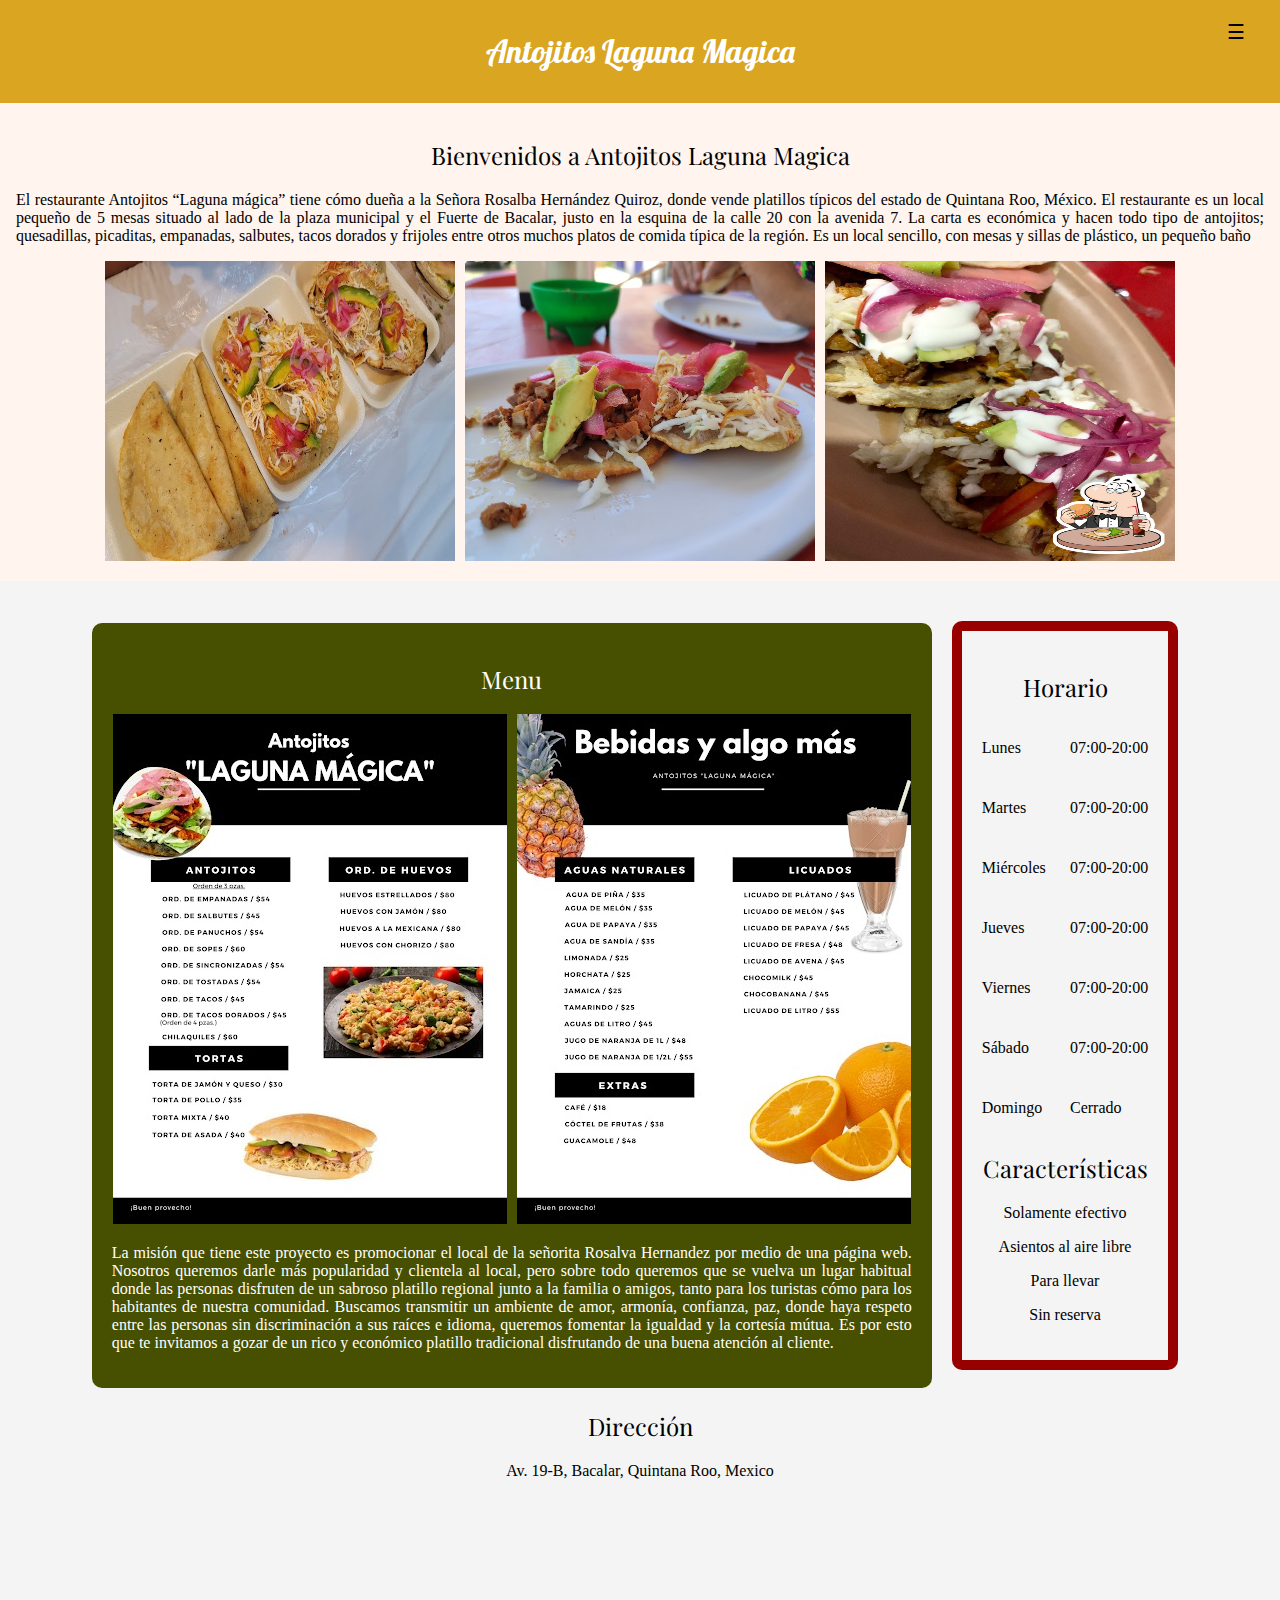
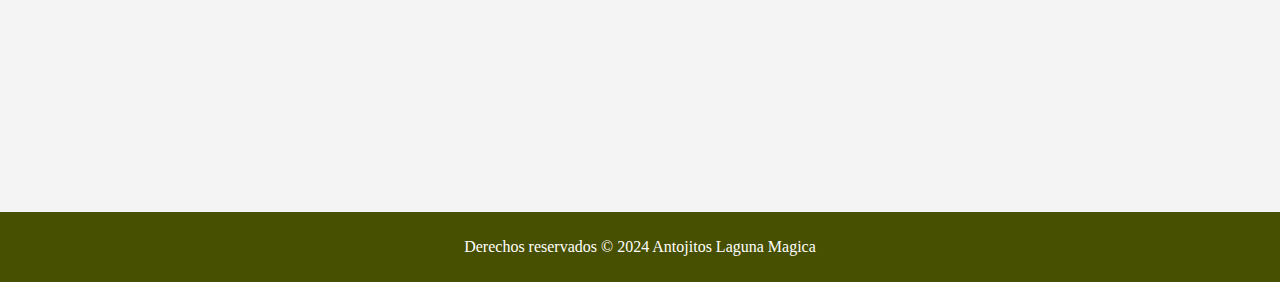
<file: index.html>
<!DOCTYPE html>
<html lang="es">
<head>
    <meta charset="UTF-8">
    <meta name="viewport" content="width=device-width, initial-scale=1.0">
    <title>Antojitos Laguna Magica</title>
    <link rel="stylesheet" href="Main.css">
    <link rel="preconnect" href="https://fonts.googleapis.com">
    <link rel="preconnect" href="https://fonts.gstatic.com" crossorigin>
    <link href="https://fonts.googleapis.com/css2?family=Lobster&display=swap" rel="stylesheet">
    <link rel="preconnect" href="https://fonts.googleapis.com">
    <link rel="preconnect" href="https://fonts.gstatic.com" crossorigin>
    <link href="https://fonts.googleapis.com/css2?family=Playfair+Display:ital,wght@0,400..900;1,400..900&display=swap" rel="stylesheet">
    <script src="Main.js"></script>
</head>
<body>
<header>
    <h1>Antojitos Laguna Magica</h1>
</header>
<!--Esto es el menu izquierdo-->
<!--<div class="menu-btn" onclick="openNav()">Menú</div>-->
<div class="menu-btn-derecho" onclick="toggleMenuDerecho()">☰</div>
<div id="mySidebar" class="sidebar">
    <a href="javascript:void(0)" class="closebtn" onclick="closeNav()">×</a>
    <a href="#" onmouseover="showImage('https://mandolina.co/wp-content/uploads/2023/06/tacos-clasicos.png')"
       onmouseout="hideImage()">Sobre Melitta</a>
    <a href="#"
       onmouseover="showImage('https://www.eluniversal.com.mx/resizer/-vfHb1Ai7zxRStMrUWGy2tz05SE=/1100x666/cloudfront-us-east-1.images.arcpublishing.com/eluniversal/6SRR6J7NQBG3BCL7CH4UCMB4PY.jpg')"
       onmouseout="hideImage()">Comunidad/Medios</a>
</div>
<!--Esto es el menu derecho-->
<div id="menuDerecho" class="menu-derecho">
    <a href="contacto.html">Contacto</a>
</div>


<!--Cuerpo -->
<main>
    <div class="content">
        <h2>Bienvenidos a Antojitos Laguna Magica</h2>
        <p>El restaurante Antojitos “Laguna mágica” tiene cómo dueña a la Señora Rosalba Hernández Quiroz, donde vende
            platillos típicos del
            estado de Quintana Roo, México.
            El restaurante es un local pequeño de 5 mesas situado al lado de la plaza municipal y el Fuerte de Bacalar,
            justo en la esquina de la calle 20 con la avenida 7. La carta es económica y hacen todo tipo de antojitos;
            quesadillas, picaditas, empanadas, salbutes, tacos dorados y frijoles entre otros muchos platos de comida
            típica de
            la región. Es un local sencillo, con mesas y sillas de plástico, un pequeño baño</p>
        <div class="contenedor-flex">
            <div class="imagen-container">
                <img src="img/empanadas.jpeg" alt="Empanadas">
            </div>
            <div class="imagen-container">
                <img src="img/sabulte.jpeg" alt="Sabulte">
            </div>
            <div class="imagen-container">
                <img src="img/Torta.jpg" alt="Torta">
            </div>
        </div>
    </div>

    <div class="flex">
        <div class="menu">
            <h2>Menu</h2>
            <div class="contenedor-flex2">
                <div class="">
                    <img src="img/Antojitos.jpeg" alt="Empanadas">
                </div>
                <div class="">
                    <img src="img/Bebidas.jpeg" alt="Sabulte">
                </div>
            </div>
            <p>La misión que tiene este proyecto es promocionar el local de la señorita Rosalva Hernandez por medio de
                una página web.
                Nosotros queremos darle más popularidad y clientela al local, pero sobre todo queremos que se vuelva un
                lugar habitual
                donde las personas disfruten de un sabroso platillo regional junto a la familia o amigos, tanto para los
                turistas cómo
                para los habitantes de nuestra comunidad.
                Buscamos transmitir un ambiente de amor, armonía, confianza, paz, donde haya respeto entre
                las personas sin discriminación a sus raíces e idioma, queremos fomentar la igualdad y la cortesía
                mútua.
                Es por esto que te invitamos a gozar de un rico y económico platillo tradicional disfrutando de una
                buena atención al cliente.</p>
        </div>
        <div class="horario">
            <h2>Horario</h2>
            <div class="grid-horario">
                <p>Lunes</p>
                <p>07:00-20:00</p>
                <p>Martes</p>
                <p>07:00-20:00</p>
                <p>Miércoles</p>
                <p>07:00-20:00</p>
                <p>Jueves</p>
                <p>07:00-20:00</p>
                <p>Viernes</p>
                <p>07:00-20:00</p>
                <p>Sábado</p>
                <p>07:00-20:00</p>
                <p>Domingo</p>
                <p>Cerrado</p>
            </div>
            <div class="caracteristicas">
                <h2>Características</h2>
                <p>Solamente efectivo</p>
                <p>Asientos al aire libre</p>
                <p>Para llevar</p>
                <p>Sin reserva</p>
            </div>
        </div>
    </div>

    <div class="direccion">
        <h2>Dirección</h2>
        <p>Av. 19-B, Bacalar, Quintana Roo, Mexico</p>
        <iframe src="https://www.google.com/maps/embed?pb=!1m13!1m8!1m3!1d15118.263781146145!2d-88.397011!3d18.683464!3m2!1i1024!2i768!4f13.1!3m2!1m1!2zMTjCsDQxJzAwLjUiTiA4OMKwMjMnNDkuMiJX!5e0!3m2!1ses!2sus!4v1712552484971!5m2!1ses!2sus"
                width="400" height="300" style="border:0;" allowfullscreen="" loading="lazy" referrerpolicy="no-referrer-when-downgrade"></iframe>
    </div>
</main>


<footer>
    <p>Derechos reservados © 2024 Antojitos Laguna Magica</p>
</footer>


</body>
</html>
</file>
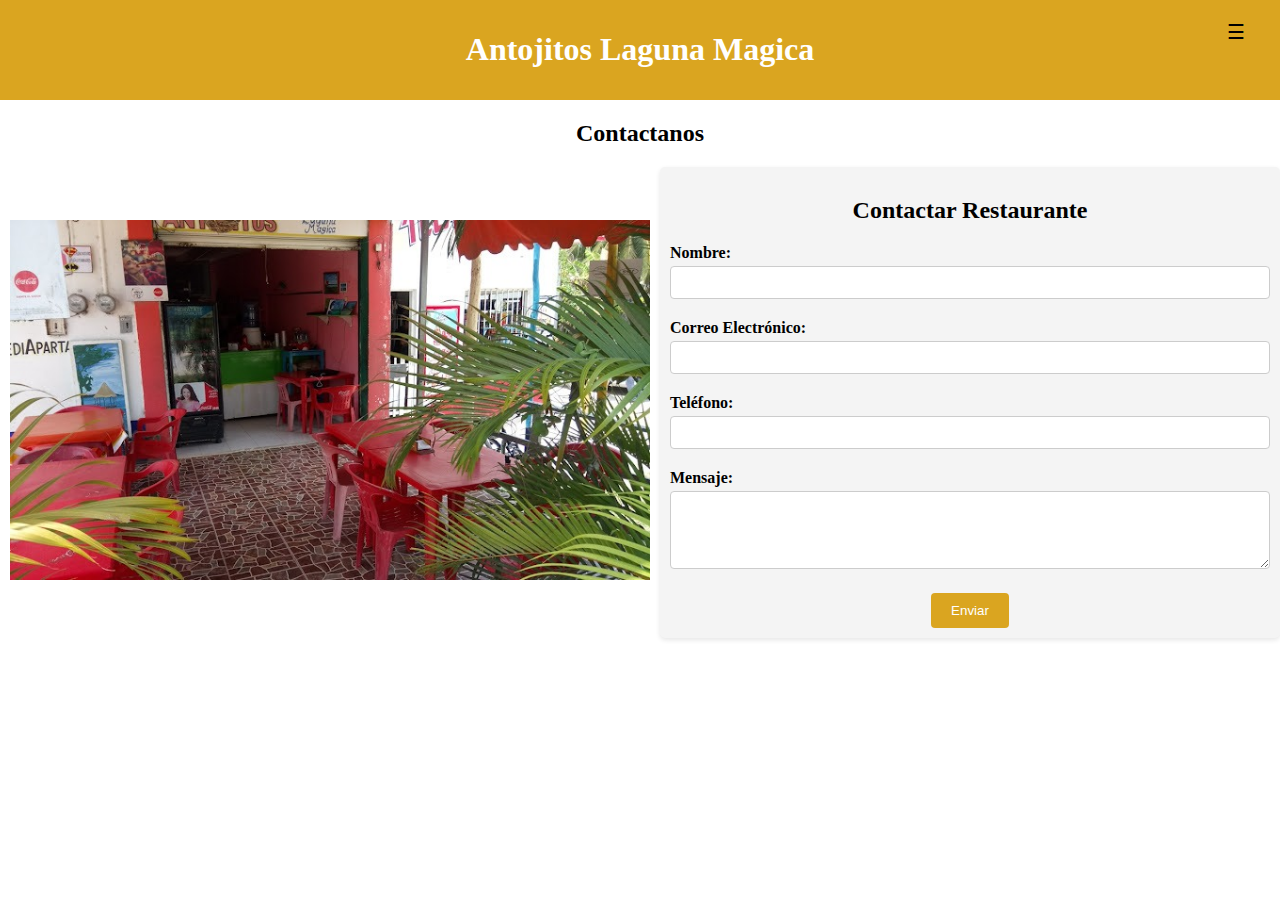
<file: contacto.html>
<!DOCTYPE html>
<html lang="en">
<head>
    <meta charset="UTF-8">
    <title>Contacto</title>
    <link rel="stylesheet" href="contacto1.css">
    <script src="Main.js"></script>
</head>
<body>
<header>
    <h1>Antojitos Laguna Magica</h1>
</header>
<div class="menu-btn-derecho" onclick="toggleMenuDerecho()">☰</div>
<div id="mySidebar" class="sidebar">
    <a href="javascript:void(0)" class="closebtn" onclick="closeNav()">×</a>
    <a href="#" onmouseover="showImage('https://mandolina.co/wp-content/uploads/2023/06/tacos-clasicos.png')"
       onmouseout="hideImage()">Sobre Melitta</a>
    <a href="#"
       onmouseover="showImage('https://www.eluniversal.com.mx/resizer/-vfHb1Ai7zxRStMrUWGy2tz05SE=/1100x666/cloudfront-us-east-1.images.arcpublishing.com/eluniversal/6SRR6J7NQBG3BCL7CH4UCMB4PY.jpg')"
       onmouseout="hideImage()">Comunidad/Medios</a>
</div>
<!--Esto es el menu derecho-->
<div id="menuDerecho" class="menu-derecho">
    <a href="index.html">Inicio</a>
</div>

<main>
    <h2>Contactanos</h2>
    <div class="flex">
        <div>
            <img src="img/Lugar1.jpeg" alt="Local">
        </div>
        <div class="container">
            <h2>Contactar Restaurante</h2>
            <form>
                <div class="form-group">
                    <label for="nombre">Nombre:</label>
                    <input type="text" id="nombre" name="nombre" required>
                </div>
                <div class="form-group">
                    <label for="email">Correo Electrónico:</label>
                    <input type="email" id="email" name="email" required>
                </div>
                <div class="form-group">
                    <label for="telefono">Teléfono:</label>
                    <input type="text" id="telefono" name="telefono">
                </div>
                <div class="form-group">
                    <label for="mensaje">Mensaje:</label>
                    <textarea id="mensaje" name="mensaje" rows="4" required></textarea>
                </div>
                <input type="submit" value="Enviar">
            </form>
        </div>
    </div>
</main>

</body>
</html>
</file>
<file: Main.css>
body {
    margin: 0;
    padding: 0;
    background-color: #f4f4f4;
}
h1{
    font-family: "Lobster", sans-serif;
    font-weight: 400;
    font-style: normal;
}
.flex {
    display: flex; /* Activa flexbox */
    align-items: center;
    justify-content: center;
    flex-wrap: wrap;
    gap: 10px;
    margin: 20px 10px;
}
p{
    font-family: "Times New Roman", Times, serif;
}

.horario {
    padding: 20px; /* Añade espacio alrededor del elemento */
    border: 10px solid #980000; /* Añade un borde para claridad visual */
    box-sizing: border-box; /* Incluye el borde en el tamaño total */
    margin: 20px 10px; /* Margen arriba y abajo de 20px, margen izquierda y derecha de 10px */
    border-radius: 10px;
}

.caracteristicas{
    text-align: center;
}

.grid-horario {
    display: grid; /* Activa el grid layout */
    grid-template-columns: 1fr 1fr; /* Dos columnas de igual tamaño */
    gap: 10px; /* Espacio entre las celdas del grid */
}

h2 {
    grid-column: span 2; /* El h2 abarca las dos columnas del grid */
    text-align: center; /* Centra el texto horizontalmente */
    font-family: "Playfair Display", serif;
    font-optical-sizing: auto;
    font-weight: 5;
    font-style: normal;
}

.contenedor-flex {
    display: flex; /* Activa flexbox */
    justify-content: center; /* Distribuye las imágenes equitativamente */
    align-items: center; /* Centra verticalmente las imágenes */
    flex-wrap: wrap; /* Permite que las imágenes se envuelvan en varias filas si es necesario */
    gap: 10px;
}
.contenedor-flex2 {
    display: flex; /* Activa flexbox */
    justify-content: center; /* Distribuye las imágenes equitativamente */
    align-items: center; /* Centra verticalmente las imágenes */
    flex-wrap: wrap; /* Permite que las imágenes se envuelvan en varias filas si es necesario */
    margin-top: 10px;
    gap: 10px;
}

.imagen-container img {
    width: 350px; /* Hace que las imágenes ocupen todo el ancho del contenedor */
    height: 300px; /* Mantiene la relación de aspecto de las imágenes */
}

header {
    background-color: #DAA520;
    color: white;
    padding: 10px 0;
    text-align: center;
}
.sidebar, .menu-derecho {
    height: 100vh;
    width: 250px;
    background-color: #333;/*$nuevoEstudio*/
    overflow-x: hidden;
    transition: 0.5s;
    z-index: 2;
}
.sidebar {
    position: fixed;
    top: 0;
    left: -250px;
}
.menu-derecho {
    position: fixed;
    top: 0;
    right: -250px;
}
.sidebar a, .menu-derecho a {
    padding: 10px 15px;
    text-decoration: none;
    font-size: 25px;
    color: white;
    display: block;
    transition: 0.3s;
}
.sidebar a:hover, .menu-derecho a:hover {
    background-color: #f92850;
    color: #90f5b8;
}
.menu-btn, .menu-btn-derecho {
    position: absolute;
    top: 20px;
    font-size: 20px;
    cursor: pointer;
    z-index: 1;
}
.menu-btn {
    left: 35px;
}
.menu-btn-derecho {
    right: 35px;
}
.content {
    padding: 16px;
    background-color: #fff4ee;
    transition: margin-left 0.5s, margin-right 0.5s;
    text-align: center;
}

.content p {
    text-align: justify;
}

.menu {
    max-width: 800px;
    margin: 20px 0 0; /* 10px arriba, centrado horizontalmente, 0 abajo */
    padding: 20px;
    text-align: center;
    background-color: #474f00;
    border-radius: 10px;
    color: white;

}
.menu > p{
    text-align: justify;
}

.grid-menu {
    display: grid;
    grid-template-columns: 1fr 1fr; /* Dos columnas de igual tamaño */
    grid-template-rows: auto auto; /* Dos filas de altura automática */
    gap: 10px; /* Espacio entre las celdas */
}

.item {
    background-color: #221c20;
    color: white;
    padding: 10px;
    text-align: center;
    border-radius: 10px
}
.direccion > p {
    text-align: center;
}
.direccion > iframe{
    display: block; /* Para evitar espacios verticales adicionales */
    margin: 16px auto; /* Centra horizontalmente el iframe dentro de su contenedor */
}
.especial {
    grid-column: span 2; /* Ocupa 2 columnas */
}


footer {
    background-color: #474f00;
    color: white;
    text-align: center;
    padding: 10px 0;
    position: relative;
    bottom: 0;
    width: 100%;
}
.sidebar:hover {
    left: 0;
}
.menu-derecho:hover {
    right: 0;
}
.hover-image {
    display: block;
    position: fixed;
    top: 50%;
    left: 50%;
    transform: translate(-50%, -50%);
    z-index: 3;
    opacity: 0;
    transition: opacity 0.5s ease-in-out;
}

ul {
    list-style-type: none; /* Quita las viñetas de la lista */
    padding: 0; /* Quita el espacio interno de la lista */
}

li {
    padding: 5px 0; /* Añade un espacio vertical entre los elementos de la lista */
}
</file>
<file: contacto1.css>
body {
    padding: 0;
    margin: 0;
}
header {
    background-color: #DAA520;
    color: white;
    padding: 10px 0;
    text-align: center;
}
.sidebar, .menu-derecho {
    height: 100vh;
    width: 250px;
    background-color: #333;/*$nuevoEstudio*/
    overflow-x: hidden;
    transition: 0.5s;
    z-index: 2;
}
.sidebar {
    position: fixed;
    top: 0;
    left: -250px;
}
.menu-derecho {
    position: fixed;
    top: 0;
    right: -250px;
}
.sidebar a, .menu-derecho a {
    padding: 10px 15px;
    text-decoration: none;
    font-size: 25px;
    color: white;
    display: block;
    transition: 0.3s;
}
.sidebar a:hover, .menu-derecho a:hover {
    background-color: #f92850;
    color: #90f5b8;
}
.menu-btn, .menu-btn-derecho {
    position: absolute;
    top: 20px;
    font-size: 20px;
    cursor: pointer;
    z-index: 1;
}
.menu-btn {
    left: 35px;
}
.menu-btn-derecho {
    right: 35px;
}
main {
    text-align: center;
}

/*.container {*/
/*    max-width: 600px;*/
/*    margin: 0 auto;*/
/*    padding: 20px;*/
/*    background-color: #fff;*/
/*    border-radius: 5px;*/
/*    box-shadow: 0 2px 5px rgba(0, 0, 0, 0.1);*/
/*}*/
.form-group {
    margin-bottom: 20px;
}
label {
    display: block;
    text-align: left;
    font-weight: bold;
}
input[type="text"],
input[type="email"],
textarea {
    width: 100%;
    padding: 8px;
    border: 1px solid #ccc;
    border-radius: 4px;
    box-sizing: border-box;
    margin-top: 4px;
}
input[type="submit"] {
    background-color: #DAA520;
    color: #fff;
    border: none;
    padding: 10px 20px;
    cursor: pointer;
    border-radius: 4px;
}
input[type="submit"]:hover {
    background-color: #C0A01F;
}

.flex {
    display: flex; /* Activa flexbox */
    align-items: center; /* Centra verticalmente los elementos en el eje cruzado */
}

.flex > div {
    flex: 1; /* Ambos divs ocuparán el mismo espacio horizontalmente */
    padding: 10px; /* Espaciado interno para mejorar la apariencia */
}

.container {
    background-color: #f4f4f4; /* Color de fondo para el segundo div */
    border-radius: 5px; /* Borde redondeado */
    max-width: 600px;
    box-shadow: 0 2px 5px rgba(0, 0, 0, 0.1); /* Sombra suave */
}

img {
    width: 100%; /* La imagen ocupará todo el ancho disponible */
    height: auto; /* Altura automática para mantener la proporción */
}
</file>
